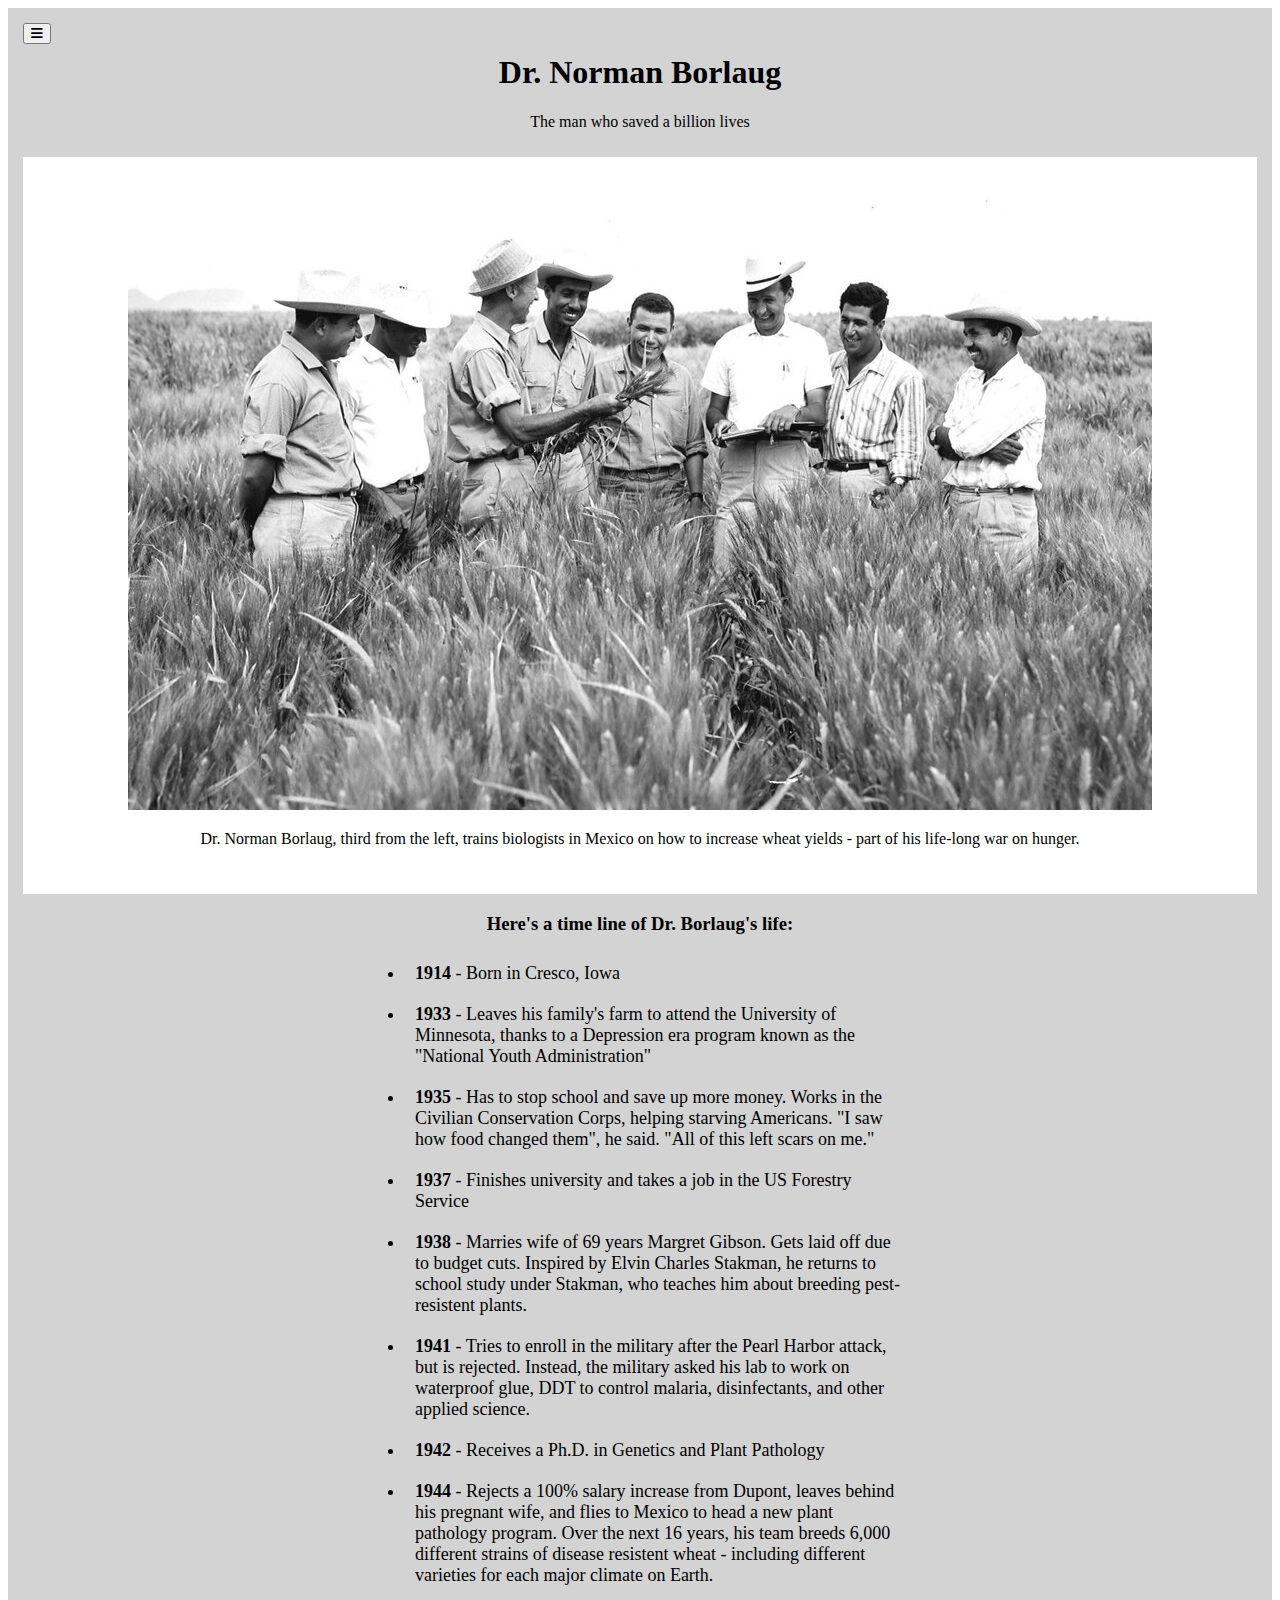
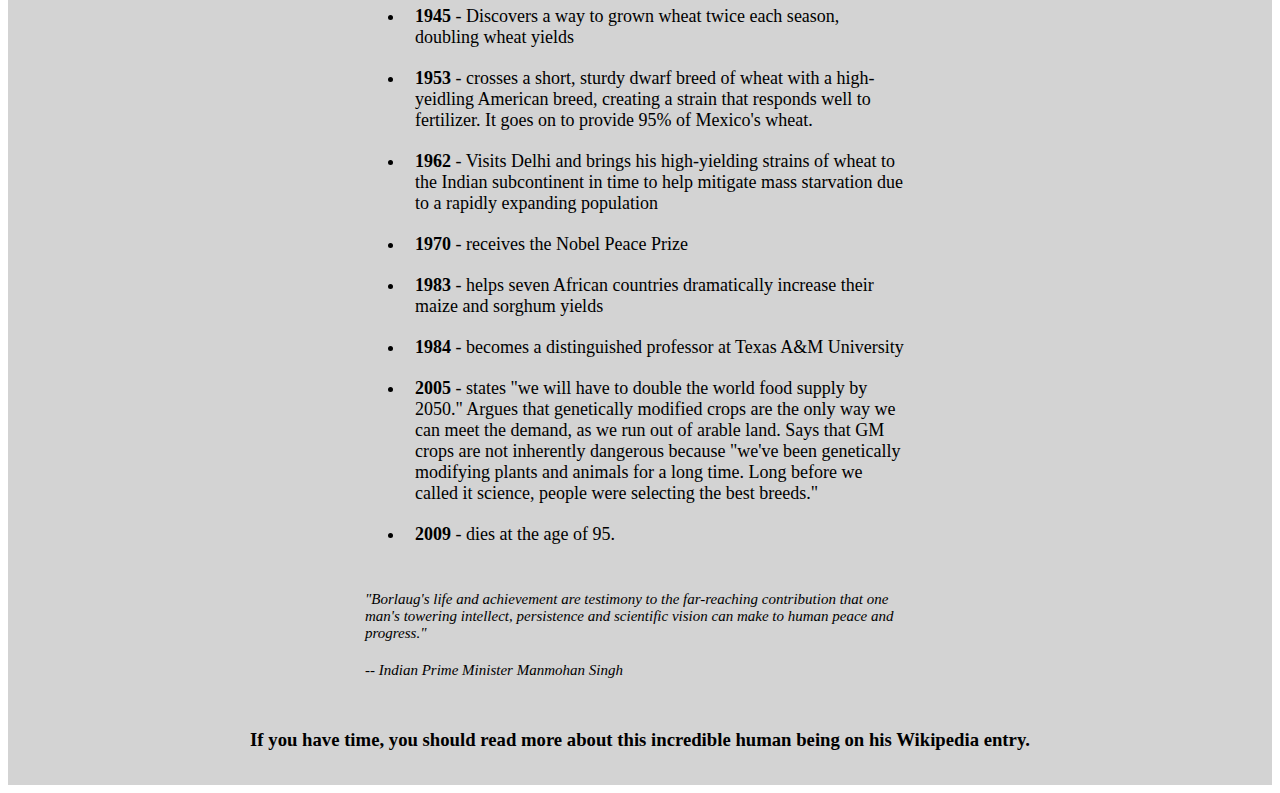
<file: HTML Learn/Tribute Page/index.html>
<!DOCTYPE html>
<html>
    <title>
        Tribute Page
    </title>
    <head>
        <link rel = "stylesheet" href = "./style.css">
        <link rel="stylesheet" href="./buttonbarstyle.css">
        <link rel="stylesheet" href="https://cdnjs.cloudflare.com/ajax/libs/font-awesome/6.1.1/css/all.min.css">
        <script>
            function buttonfunction()
            {
                document.getElementById("popup").style.display="block";
            }
            function buttonfunctionclose()
            {
                document.getElementById("popup").style.display="none";
            }
        </script>
    </head>
    <body>
       
        <div class="base">
            <div>
                <div class="button">
                    <button id="btn" onclick="buttonfunction();"><i class="fa fa-bars"></i></button>
                </div>
        
                <div class="maindivision"  id="popup" style="display:none;position:fixed;">
                    <div class="button">
                        <button id="btnclose" onclick="buttonfunctionclose();"><i class="fa fa-close"></i></button>
                    </div>
                    <div class="heading">
                        <h4>Select Test Suite:</h4>
                    </div>
                    <div class="dropdown">
                        <select style="width:40%;">
                            <option value="Tribute page">Tribute page</option>
                        </select>
                    </div>
                    <div class="arrangement">
                        <div>
                            <div>
                                <button class="runbutton">
                                    Run Tests
                                </button>
                                <br>
                                <button class="testbutton">
                                    Tests
                                </button>
                            </div>
                        </div>
                        <div>
                            <div class="tests">
                                <p><i class="fa-solid fa-square-full" style="color:red; margin-right:4px;"></i><span class="spacing">Tests Failed</span></p>
                                <p><i class="fa-solid fa-square-full" style="color:green; margin-right:4px;"></i><span class="spacing">Tests Passed</span></p>
                                <p><i class="fa-solid fa-square-full" style="color:yellow; margin-right:4px;"></i><span class="spacing">Tests Executing</span></p>
                            </div>
                        </div>
                    </div>
                </div>
            </div>
            <div class="intro">
                <h1> Dr. Norman Borlaug </h1>
                <P> The man who saved a billion lives </P>
            </div>
            <div class="picture">
                <img src ="./tribute-page-main-image.jpg">
                <p>Dr. Norman Borlaug, third from the left, trains biologists in Mexico on how to increase wheat yields - part of his life-long war on hunger.</p>
            </div>
            <div class="content">
                <h3 style="text-align: center;"><b>Here's a time line of Dr. Borlaug's life:</b></h3>
                <ul>
                    <li class="list"><b>1914</b> - Born in Cresco, Iowa</li>
                    <li class="list"><b>1933</b> - Leaves his family's farm to attend the University of Minnesota, thanks to a Depression era program known as the "National Youth Administration"</li>
                    <li class="list"><b>1935</b> - Has to stop school and save up more money. Works in the Civilian Conservation Corps, helping starving Americans. "I saw how food changed them", he said. "All of this left scars on me."</li>
                    <li class="list"><b>1937</b> - Finishes university and takes a job in the US Forestry Service</li>
                    <li class="list"><b>1938</b> - Marries wife of 69 years Margret Gibson. Gets laid off due to budget cuts. Inspired by Elvin Charles Stakman, he returns to school study under Stakman, who teaches him about breeding pest-resistent plants.</li>
                    <li class="list"><b>1941</b> - Tries to enroll in the military after the Pearl Harbor attack, but is rejected. Instead, the military asked his lab to work on waterproof glue, DDT to control malaria, disinfectants, and other applied science.</li>
                    <li class="list"><b>1942</b> - Receives a Ph.D. in Genetics and Plant Pathology</li>
                    <li class="list"><b>1944</b> - Rejects a 100% salary increase from Dupont, leaves behind his pregnant wife, and flies to Mexico to head a new plant pathology program. Over the next 16 years, his team breeds 6,000 different strains of disease resistent wheat - including different varieties for each major climate on Earth.</li>
                    <li class="list"><b>1945</b> - Discovers a way to grown wheat twice each season, doubling wheat yields</li>
                    <li class="list"><b>1953</b> - crosses a short, sturdy dwarf breed of wheat with a high-yeidling American breed, creating a strain that responds well to fertilizer. It goes on to provide 95% of Mexico's wheat.</li>
                    <li class="list"><b>1962</b> - Visits Delhi and brings his high-yielding strains of wheat to the Indian subcontinent in time to help mitigate mass starvation due to a rapidly expanding population</li>
                    <li class="list"><b>1970</b> - receives the Nobel Peace Prize</li>
                    <li class="list"><b>1983</b> - helps seven African countries dramatically increase their maize and sorghum yields</li>
                    <li class="list"><b>1984</b> - becomes a distinguished professor at Texas A&M University</li>
                    <li class="list"><b>2005</b> - states "we will have to double the world food supply by 2050." Argues that genetically modified crops are the only way we can meet the demand, as we run out of arable land. Says that GM crops are not inherently dangerous because "we've been genetically modifying plants and animals for a long time. Long before we called it science, people were selecting the best breeds."</li>
                    <li class="list"><b>2009</b> - dies at the age of 95.</li>
                </ul>
                <p style="padding:20px 0px 5px 0px; font-size:15px;"><i>"Borlaug's life and achievement are testimony to the far-reaching contribution that one man's towering intellect, persistence and scientific vision can make to human peace and progress."</i></p>
                <p style="font-size:15px;"><i>-- Indian Prime Minister Manmohan Singh</i></p> 
            </div>
            <div>
                <h3 style="text-align:center;"><b>If you have time, you should read more about this incredible human being on his Wikipedia entry.</b></h3>
            </div>
        </div>
    </body>
</html>
</file>
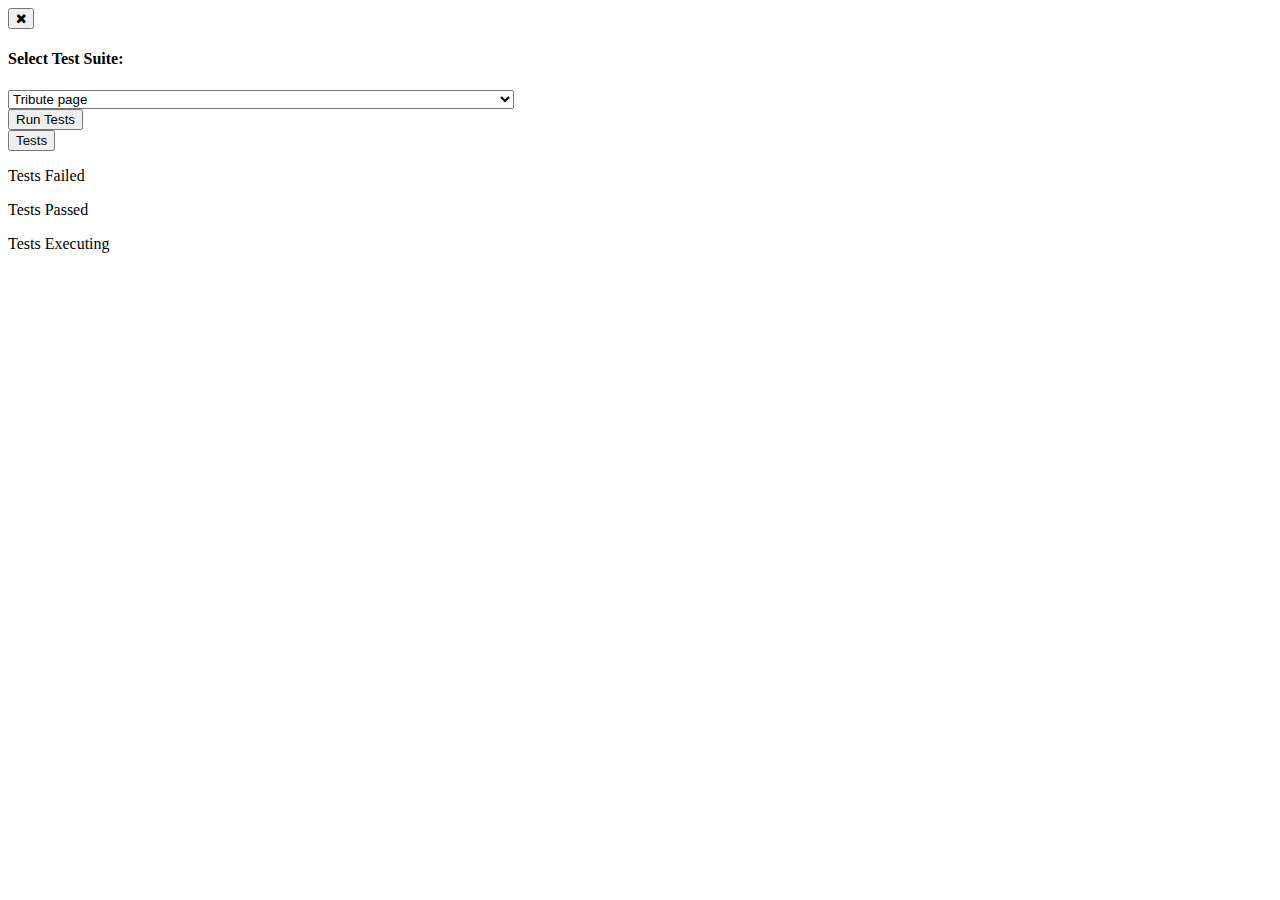
<file: HTML Learn/Tribute Page/buttonbar.html>
<!DOCTYPE html>
<html>
    <head>
        <link rel="stylesheet" href="D:\HTML Learn\Tribute Page\buttonbarstyle.css">
        <link rel="stylesheet" href="https://cdnjs.cloudflare.com/ajax/libs/font-awesome/4.7.0/css/font-awesome.min.css">
        <script>
            function buttonfunction()
            {

            }
        </script>
    </head>
    <body>
        <div>
            <div class="button">
                <button id="btn" onclick="buttonfunction();"><i class="fa fa-close"></i></button>
            </div>
            <div class="maindivision">
                <div class="heading">
                    <h4>Select Test Suite:</h4>
                </div>
                <div class="dropdown">
                    <select style="width:40%;">
                        <option value="Tribute page">Tribute page</option>
                    </select>
                </div>
                <div class="arrangement">
                    <div>
                        <div>
                            <button class="runbutton">
                                Run Tests
                            </button>
                            <br>
                            <button class="testbutton">
                                Tests
                            </button>
                        </div>
                    </div>
                    <div>
                        <div class="tests">
                            <p><i class="fa fa-square-full"></i><span class="spacing">Tests Failed</span></p>
                            <p><i class="fa-solid fa-square-full"></i><span class="spacing">Tests Passed</span></p>
                            <p><i class="fa-solid fa-square-full"></i><span class="spacing">Tests Executing</span></p>
                        </div>
                    </div>
                </div>
            </div>
        </div>
    </body>
</html>
</file>
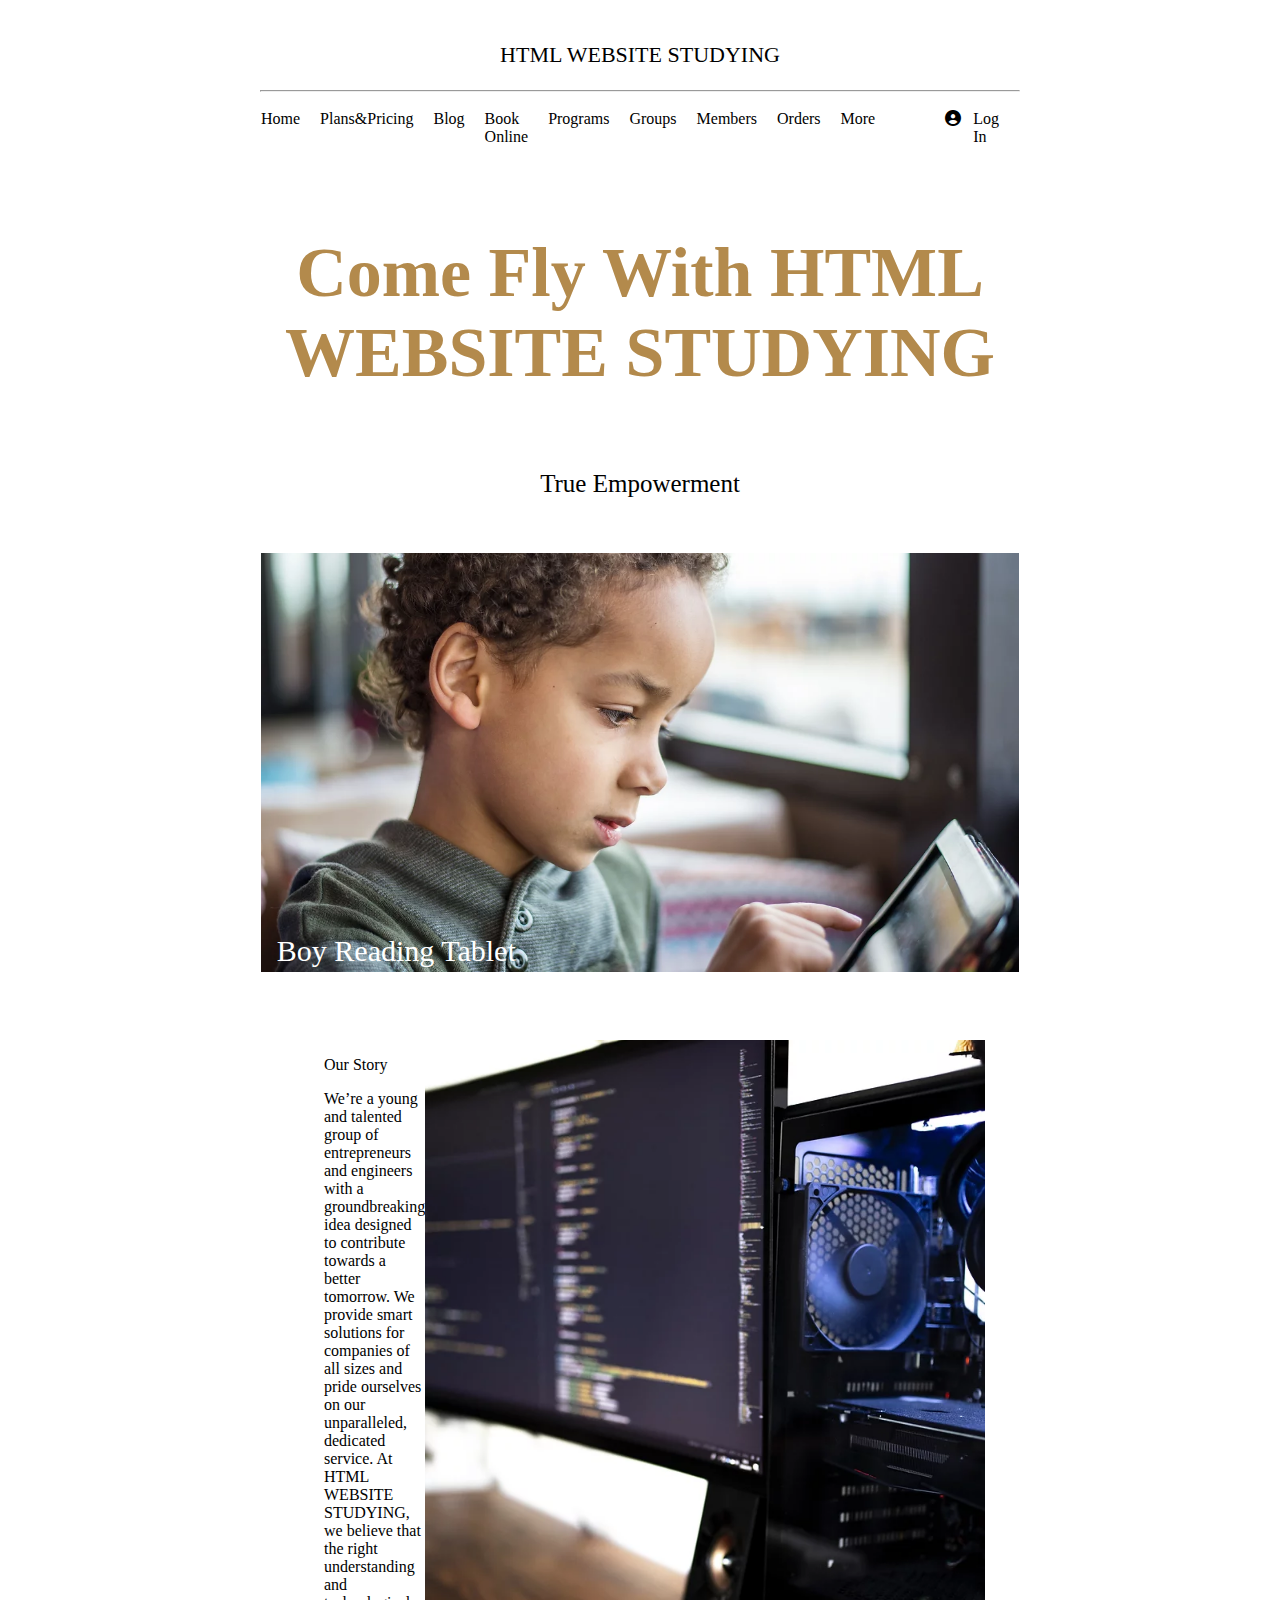
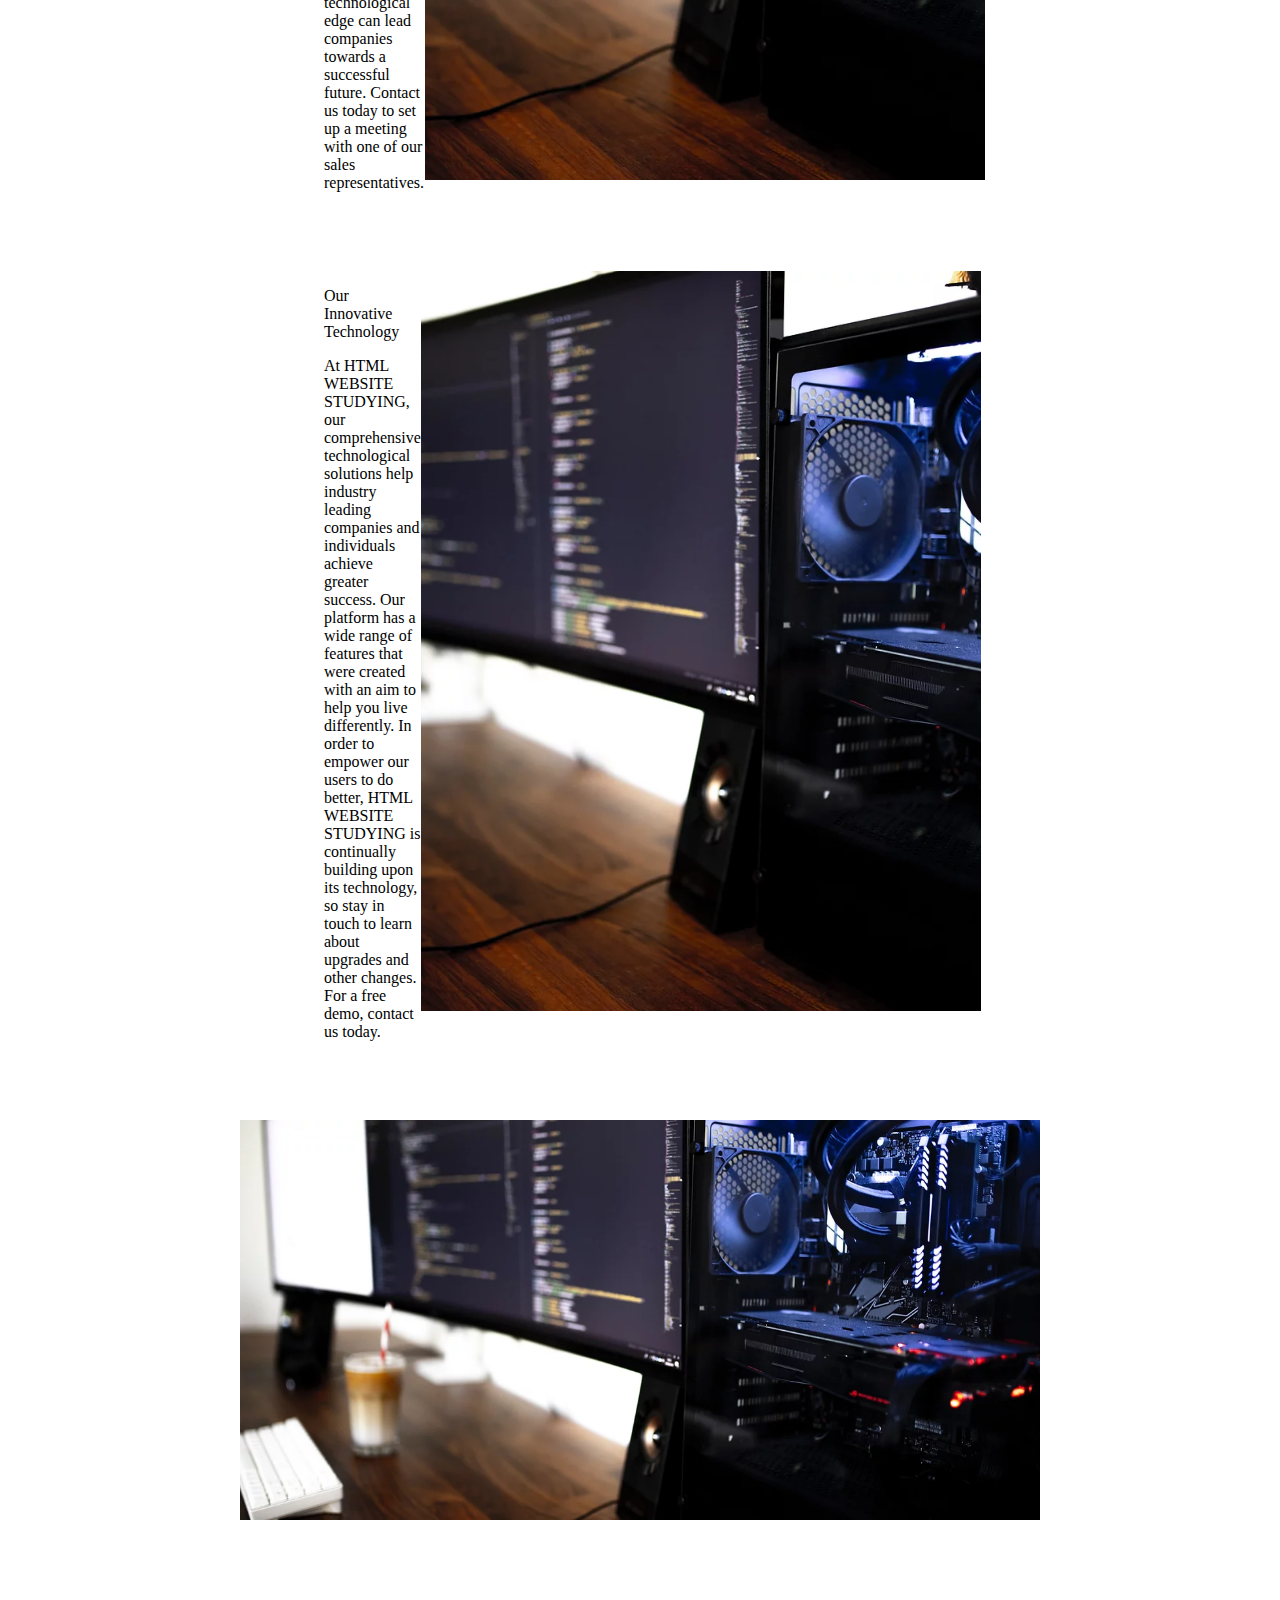
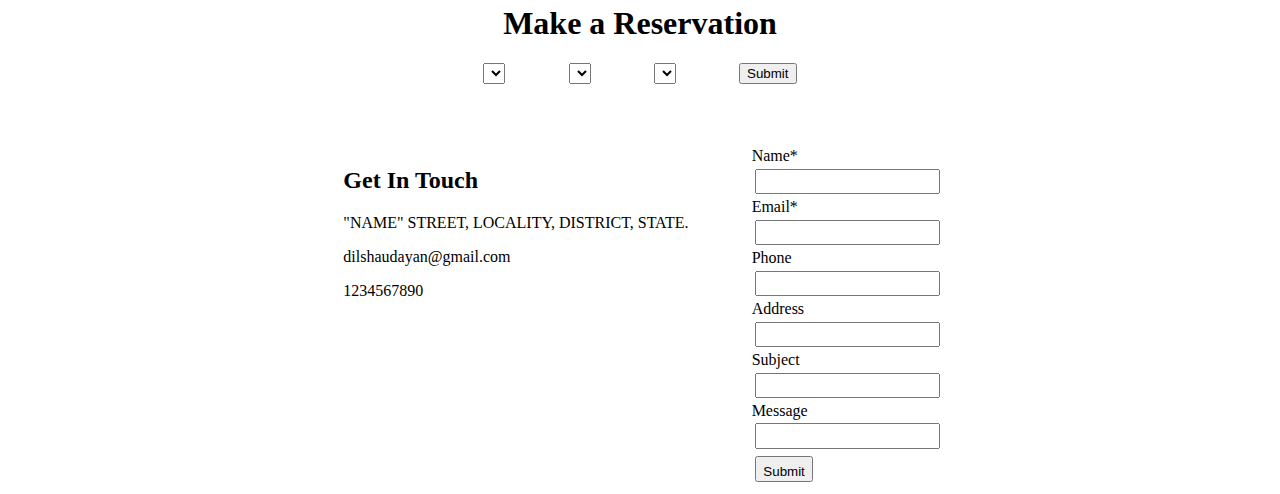
<file: HTML Learn/Wix/home.html>
<!DOCTYPE html>

<html>

    <title>
        WIX HOME PAGE
    </title>

    <head>

       <link rel="stylesheet" href="./home.css">
       <link rel="stylesheet" href="https://cdnjs.cloudflare.com/ajax/libs/font-awesome/6.1.1/css/all.min.css">
       

    </head>

    <body>

        <p style ="text-align: center; font-size: 22px; padding-top: 20px; "> 
            HTML WEBSITE STUDYING 
        </p>

        <hr style ="width:60%;">

        <div class = "tabs">
            <p>
                Home
            </p>
            <p>
                Plans&Pricing
            </p>
            <p>
                Blog
            </p>
            <p>
                Book Online
            </p>
            <p>
                Programs
            </p>
            <p>
                Groups
            </p>
            <p>
                Members
            </p>
            <p>
                Orders
            </p>
            <p>
                More
            </p>
            <p>
                <i style="margin-left:50px;" class="fa-solid fa-circle-user"></i>
                <p style="margin-left:2px;">
                    Log In
                </p>
            </p>
        </div>

        <div class="caption">
            <h1> Come Fly With HTML <br> WEBSITE STUDYING</h1>
            <p style="font-size:25px;">
                True Empowerment
            </p>
        </div>

        <div>
            <div class="slider">
                <img src = "./Boy Reading Tablet.webp" style="width:60%;">   
                <div class="imgcaption">Boy Reading Tablet</div>
            </div>
            <div class="slider">
                <img src = "./Gaming.webp" style="width:60%;" > 
                <div class="imgcaption">Gaming</div>  
            </div>
            <div class="slider">
                <img src = "./Servers.webp" style="width:60%;">  
                <div class="imgcaption">Servers</div> 
            </div>
            <div class="slider">
                <img src = "./VR Games.webp" style="width: 60%;">  
                <div class="imgcaption">Games</div> 
            </div>
            <div class="slider">
                <img src = "./Powerful Computer.webp" style="width:60%;">  
                <div class="imgcaption">Powerful Computer</div> 
            </div>
            <div class="slider">
                <img src = "./Motherboard Installation.webp" style="width:60%;"> 
                <div class="imgcaption">Motherboard Installation</div>  
            </div>
            <script src="./home.js">     
            </script>
        </div>

        <div class="ourstory">
            <div class="text">
                <p>Our Story</p>
                <p>
                    We’re a young and talented group of entrepreneurs and engineers with a groundbreaking 
                    idea designed to contribute towards a better tomorrow. We provide smart solutions for 
                    companies of all sizes and pride ourselves on our unparalleled, dedicated service. 
                    At HTML WEBSITE STUDYING, we believe that the right understanding and technological 
                    edge can lead companies towards a successful future. Contact us today to set up a 
                    meeting with one of our sales representatives.
                </p>
            </div>
            <div>
                <img src="./ourstory.webp" style="width:560px; height:740px;">
            </div>
        </div>

        <div class="ourtech">
            <div class="text">
                <p>Our Innovative Technology</p>
                <p>
                    At HTML WEBSITE STUDYING, our comprehensive technological solutions help industry leading 
                    companies and individuals achieve greater success. Our platform has a wide range of features 
                    that were created with an aim to help you live differently. In order to empower our users to 
                    do better, HTML WEBSITE STUDYING is continually building upon its technology, so stay in touch
                     to learn about upgrades and other changes. For a free demo, contact us today.
                </p>
            </div>
            <div>
                <img src="./ourstory.webp" style="width:560px; height:740px;">
            </div>
        </div>

        <div class="image">
            <img src="./pic.webp" style="width:800px; height:400px;">
        </div>

        <div style="justify-content:center; display: flex;">
            <h1>Make a Reservation</h1>
        </div>

        <div class="scroll">
            <select>Date</select>
            <select>Time</select>
            <select>Party Size</select>
            <button>Submit</button>
        </div>

        <div class="forms">
            <div style="margin-right:5%">
                <h2>Get In Touch</h2>
                <p>"NAME" STREET, LOCALITY, DISTRICT, STATE.</p>
                <p>dilshaudayan@gmail.com</p>
                <p>1234567890</p>
            </div>
            <div>
                <form>
                    <label>Name*</label>
                    <br>
                    <input type="text">
                    <br>
                    <label>Email*</label>
                    <br>
                    <input type="text">
                    <br>
                    <label>Phone</label>
                    <br>
                    <input type="text">
                    <br>
                    <label>Address</label>
                    <br>
                    <input type="text">
                    <br>
                    <label>Subject</label>
                    <br>
                    <input type="text">
                    <br>
                    <label>Message</label>
                    <br>
                    <input type="text">
                    <br>
                    <input type="submit" value="Submit">
                </form>
            </div>

        </div>
    </body>

</html>
</file>
<file: HTML Learn/Tribute Page/style.css>
.base
{
    background-color: lightgray;
    padding:15px;
}
.intro
{
    margin:auto;
    text-align: center;
    padding:10px;
}
.picture
{
    background-color: white;
    padding:30px;
    margin:0 auto 10px auto;
    text-align: center;
}
.content
{
    max-width: 550px;
    text-align: left;
    margin: 0 auto 50px auto;
}
.list
{
    font-size: large;
    padding:10px;
}
.button
{
    position:fixed;
    size:10px;
}
</file>
<file: HTML Learn/Tribute Page/buttonbarstyle.css>
.maindivision
{
    background-color: azure;
}
.button
{
    position:fixed;
    size:10px;
}
.heading
{
    text-align: center;
}
.dropdown
{
    text-align: center;
}
.arrangement
{
    display: grid;
    grid-template-columns: auto auto;
    grid-template-rows: auto auto;
    margin: auto;
    text-align: center;
}
.runbutton
{
    font-size: 10px;
    width:150px;
    height:20px;
    margin:18px;
}
.testbutton
{
    font-size: 10px;
    width:150px;
    height:20px;
    margin:10px
}
.tests
{
    text-align: left;
}
</file>
<file: HTML Learn/Wix/home.css>
.tabs
{
    width:60%;
    justify-content: center;
    display:flex;
    margin-left: 20%;
    margin-right: 20%;
}
.tabs>p
{
    margin:10px;
}
.caption
{
    text-align: center;
}
.caption>h1
{
    justify-content: center;
    color:#B38A4C;
    padding:30px;
    font-size: 70px;
}
.slider
{
    display : none;
    text-align: center;
    padding-top: 30px;
    animation-name: fade;
    animation-duration: 1.5s;
    position: relative;
}
@keyframes fade
{
    from {opacity: .4} 
    to {opacity: 1}
}
.imgcaption
{
    position: absolute;
    bottom: 8px;
    left: 16px;
    padding-left: 20%;
    font-size: 30px;
    color: white;;
}
.ourstory
{
    padding-top:5%;
    margin:auto;
    display:flex;
    width:50%;
}
.text
{
    justify-content: left;
}
.ourtech
{
    padding-top:5%;
    margin:auto;
    display:flex;
    width:50%;
}
.image
{
    padding-top:5%;
    padding-bottom:5%;
    display: flex;
    justify-content: center;
}
.scroll
{
    display:flex;
    justify-content: center;
}
.scroll>select
{
    margin-right: 5%;
}
.forms
{
    padding-top:5%;
    display: flex;
    justify-content: center;
}
input
{
    margin:2%;
    padding-top:3%;
}
</file>
